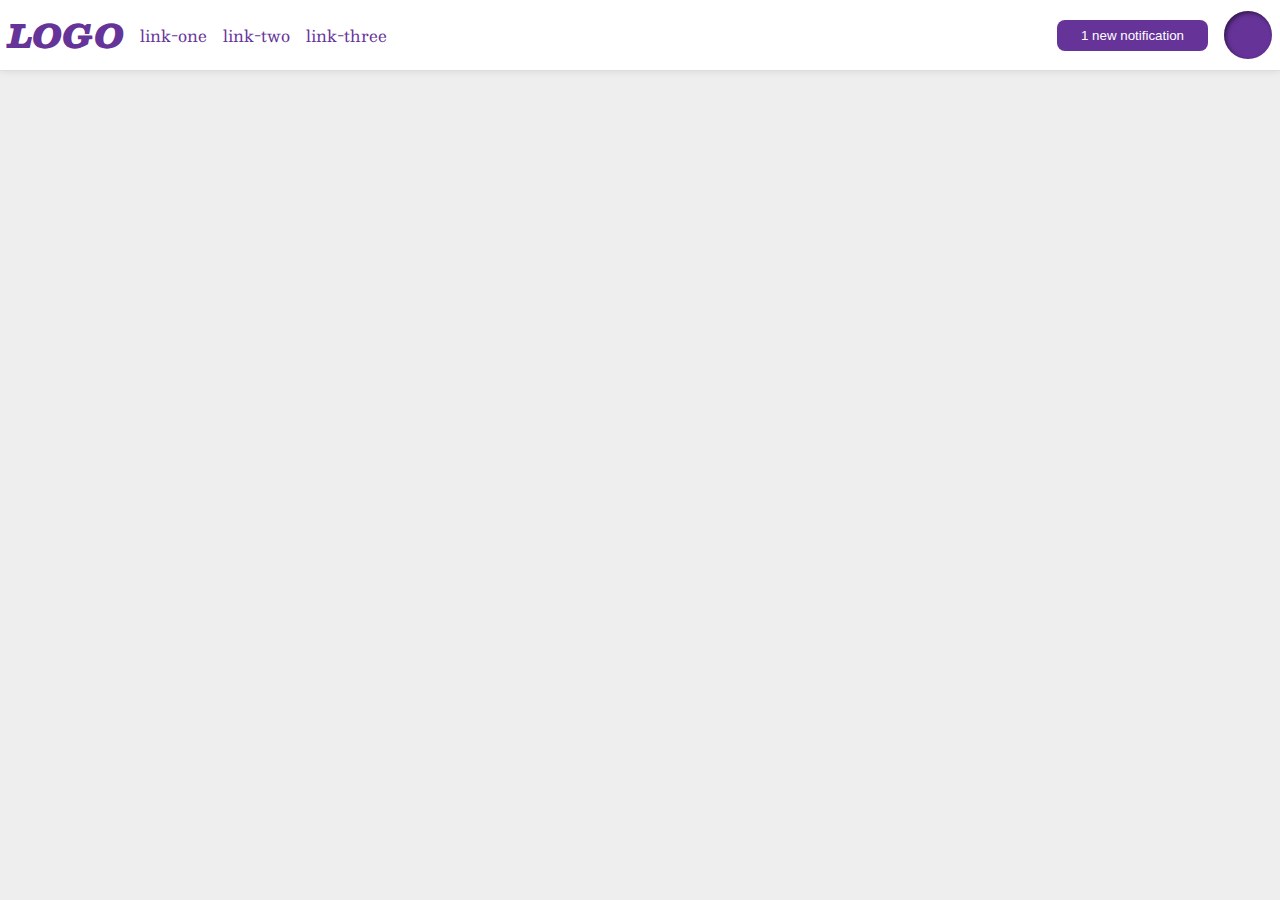
<file: flex/03-flex-header-2/index.html>
<!DOCTYPE html>
<html lang="en">
  <head>
    <meta charset="UTF-8">
    <meta http-equiv="X-UA-Compatible" content="IE=edge">
    <meta name="viewport" content="width=device-width, initial-scale=1.0">
    <title>Flex Header 2</title>
    <link rel="stylesheet" href="style.css">
  </head>
  <body>
    <div class="header">
      <div class="logo">
        LOGO
      </div>
      <ul class="links">
        <li><a href="google.com">link-one</a></li>
        <li><a href="google.com">link-two</a></li>
        <li><a href="google.com">link-three</a></li>
      </ul>
      <div class="space"></div>
      <button class="notifications">
        1 new notification
      </button>
      <div class="profile-image"></div>
    </div>
  </body>
</html>
</file>
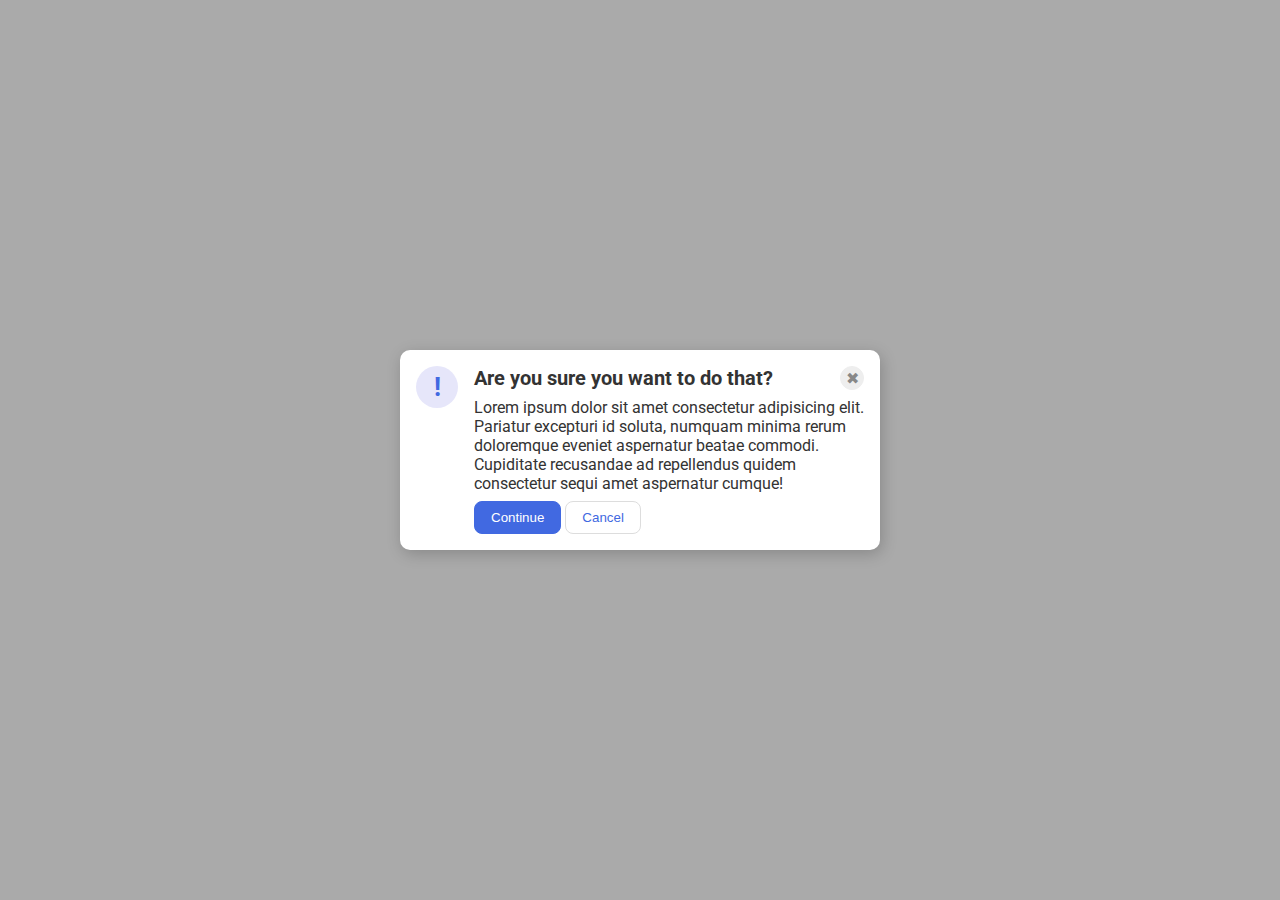
<file: flex/05-flex-modal/index.html>
<!DOCTYPE html>
<html lang="en">
  <head>
    <meta charset="UTF-8">
    <meta http-equiv="X-UA-Compatible" content="IE=edge">
    <meta name="viewport" content="width=device-width, initial-scale=1.0">
    <link rel="stylesheet" href="style.css">
    <title>Modal</title>
  </head>
  <body>
    <div class="modal">
      <div class="alert">
      <div class="icon">!</div>
    </div>
    <div class="container">
      <div class="header">Are you sure you want to do that?</div>
      
      <button class="close-button">✖</button>

      <div class="text">Lorem ipsum dolor sit amet consectetur adipisicing elit. Pariatur excepturi id soluta, numquam minima rerum doloremque eveniet aspernatur beatae commodi. Cupiditate recusandae ad repellendus quidem consectetur sequi amet aspernatur cumque!</div>

      <button class="continue">Continue</button>

      <button class="cancel">Cancel</button>
    </div>
      </div>
    </div>
  </body>
</html>
</file>
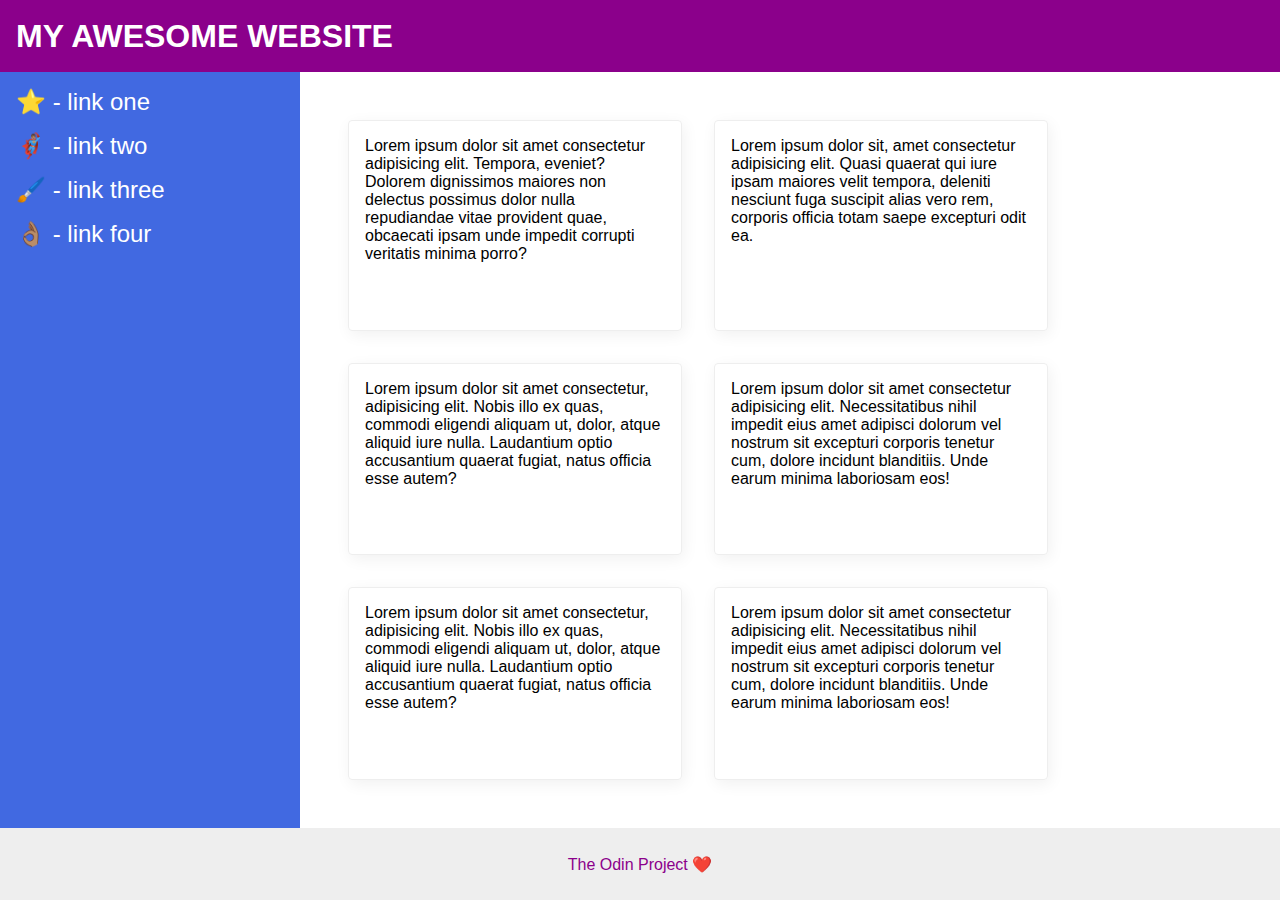
<file: flex/07-flex-layout-2/index.html>
<!DOCTYPE html>
<html lang="en">
  <head>
    <meta charset="UTF-8">
    <meta http-equiv="X-UA-Compatible" content="IE=edge">
    <meta name="viewport" content="width=device-width, initial-scale=1.0">
    <title>The Holy Grail</title>
    <link rel="stylesheet" href="style.css">
  </head>
  <body>
    <div class="header">
      MY AWESOME WEBSITE
    </div>
    <div class="main">
    <div class="sidebar">
      <ul>
        <li><a href="#">⭐ - link one</a></li>
        <li><a href="#">🦸🏽‍♂️ - link two</a></li>
        <li><a href="#">🖌️ - link three</a></li>
        <li><a href="#">👌🏽 - link four</a></li>
      </ul>
    </div>
    <div class="container">
    <div class="card">Lorem ipsum dolor sit amet consectetur adipisicing elit. Tempora, eveniet? Dolorem dignissimos maiores non delectus possimus dolor nulla repudiandae vitae provident quae, obcaecati ipsam unde impedit corrupti veritatis minima porro?</div>
    <div class="card">Lorem ipsum dolor sit, amet consectetur adipisicing elit. Quasi quaerat qui iure ipsam maiores velit tempora, deleniti nesciunt fuga suscipit alias vero rem, corporis officia totam saepe excepturi odit ea.</div>
    <div class="card">Lorem ipsum dolor sit amet consectetur, adipisicing elit. Nobis illo ex quas, commodi eligendi aliquam ut, dolor, atque aliquid iure nulla. Laudantium optio accusantium quaerat fugiat, natus officia esse autem?</div>
    <div class="card">Lorem ipsum dolor sit amet consectetur adipisicing elit. Necessitatibus nihil impedit eius amet adipisci dolorum vel nostrum sit excepturi corporis tenetur cum, dolore incidunt blanditiis. Unde earum minima laboriosam eos!</div>
    <div class="card">Lorem ipsum dolor sit amet consectetur, adipisicing elit. Nobis illo ex quas, commodi eligendi aliquam ut, dolor, atque aliquid iure nulla. Laudantium optio accusantium quaerat fugiat, natus officia esse autem?</div>
    <div class="card">Lorem ipsum dolor sit amet consectetur adipisicing elit. Necessitatibus nihil impedit eius amet adipisci dolorum vel nostrum sit excepturi corporis tenetur cum, dolore incidunt blanditiis. Unde earum minima laboriosam eos!</div>
    </div>
    </div>
    <div class="footer">
      The Odin Project ❤️
    </div>
  </body>
</html>
</file>
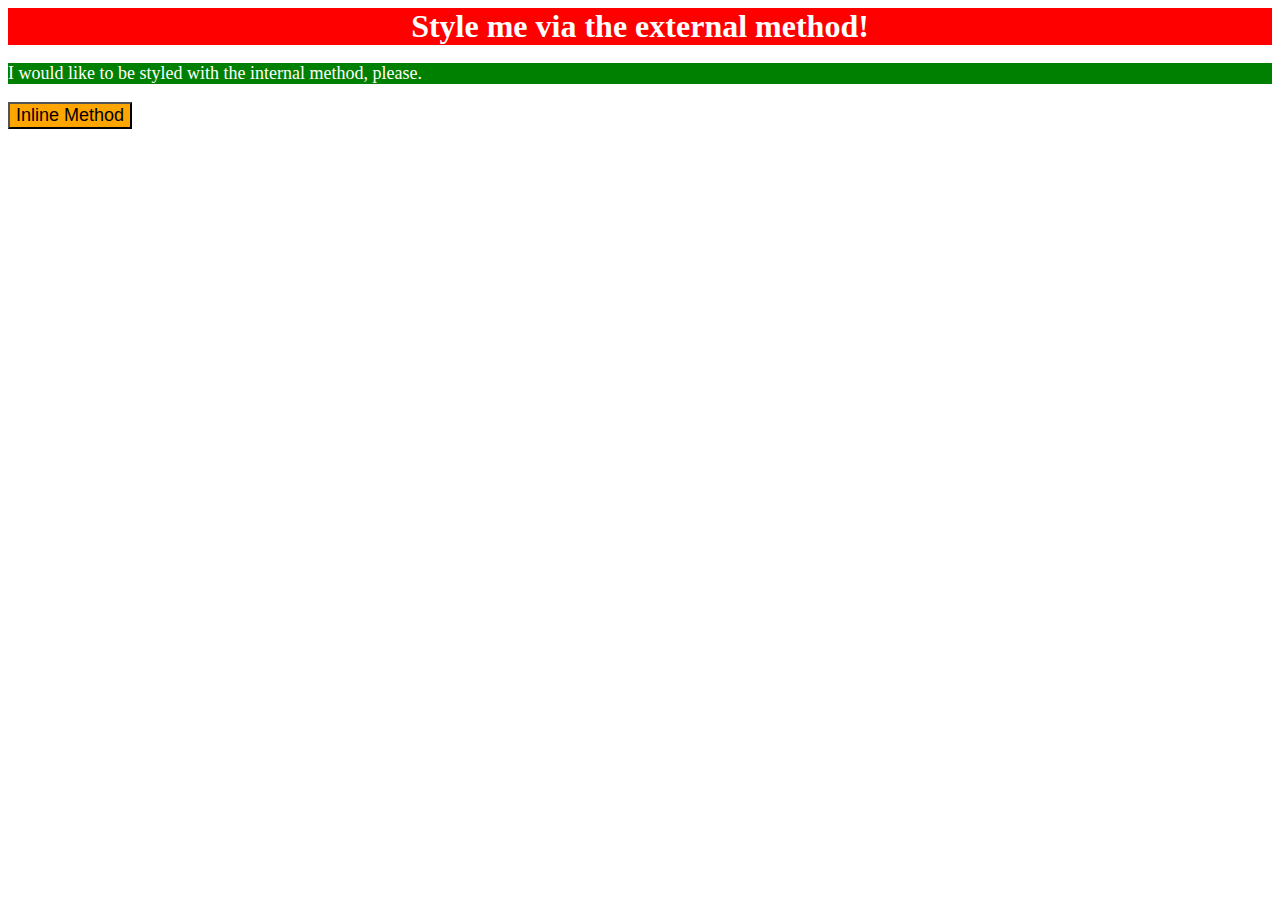
<file: foundations/01-css-methods/index.html>
<!DOCTYPE html>
<html lang="en">
  <head>
    <meta charset="UTF-8">
    <link rel="stylesheet" href="./style.css">
    <meta http-equiv="X-UA-Compatible" content="IE=edge">
    <meta name="viewport" content="width=device-width, initial-scale=1.0">
    <title>Methods for Adding CSS</title>
    <style>
      p {
        color: white;
        background-color: green;
        font-size: 18px;
      }
    </style>
  </head>
  <body>
    <div>Style me via the external method!</div>
    <p>I would like to be styled with the internal method, please.</p>
    <button style="background-color: orange; font-size: 18px;">Inline Method</button>
  </body>
</html>
</file>
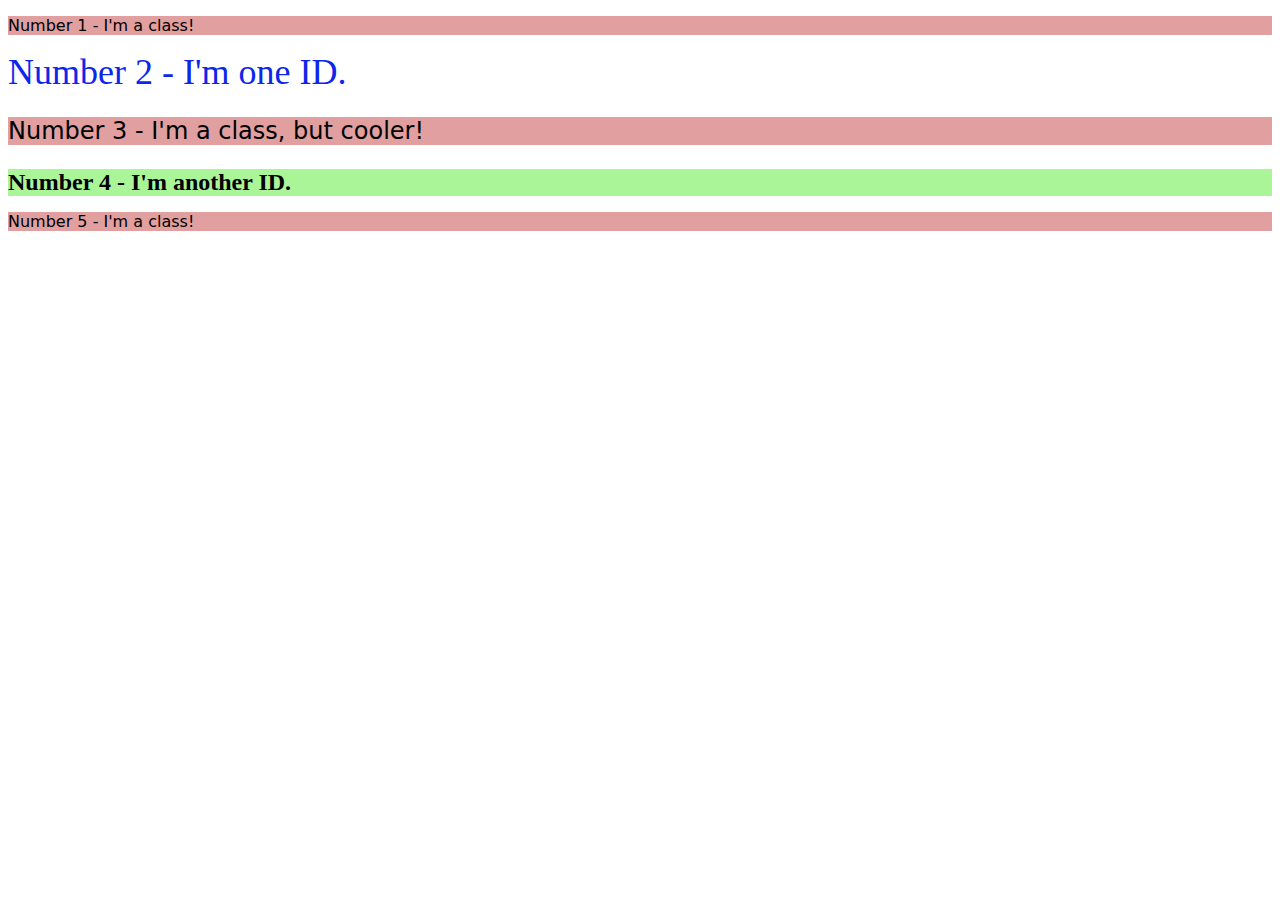
<file: foundations/02-class-id-selectors/index.html>
<!DOCTYPE html>
<html lang="en">
  <head>
    <meta charset="UTF-8">
    <meta http-equiv="X-UA-Compatible" content="IE=edge">
    <meta name="viewport" content="width=device-width, initial-scale=1.0">
    <title>Class and ID Selectors</title>
    <link rel="stylesheet" href="style.css">
  </head>
  <body>
    <p class="odd-number">Number 1 - I'm a class!</p>
    <div id="even-number">Number 2 - I'm one ID.</div>
    <p class="odd-number extra">Number 3 - I'm a class, but cooler!</p>
    <div id="even-number2">Number 4 - I'm another ID.</div>
    <p class="odd-number">Number 5 - I'm a class!</p>
  </body>
</html>
</file>
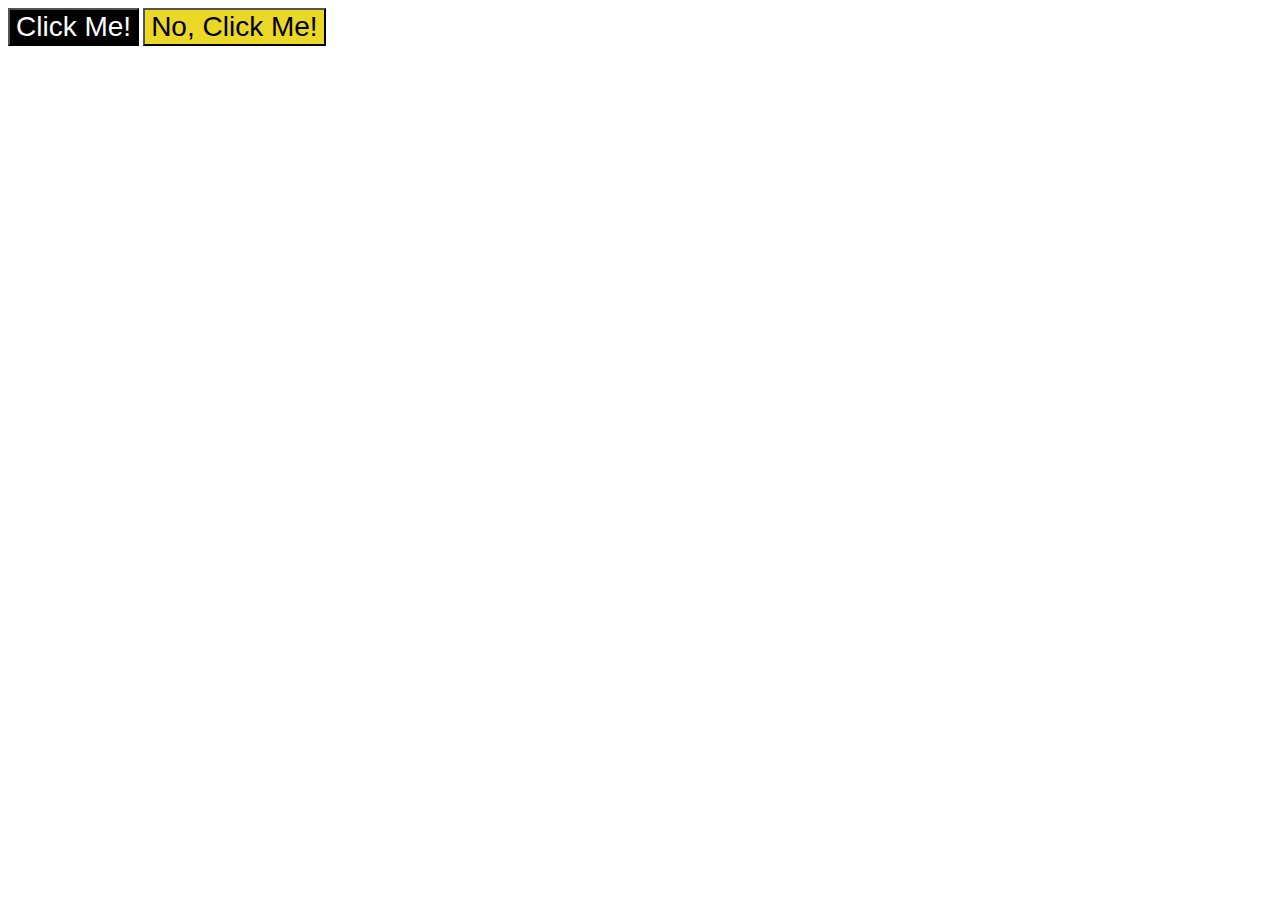
<file: foundations/03-grouping-selectors/index.html>
<!DOCTYPE html>
<html lang="en">
  <head>
    <meta charset="UTF-8">
    <meta http-equiv="X-UA-Compatible" content="IE=edge">
    <meta name="viewport" content="width=device-width, initial-scale=1.0">
    <title>Grouping Selectors</title>
    <link rel="stylesheet" href="style.css">
  </head>
  <body>
    <button class="button">Click Me!</button>
    <button class="button-2">No, Click Me!</button>
  </body>
</html>
</file>
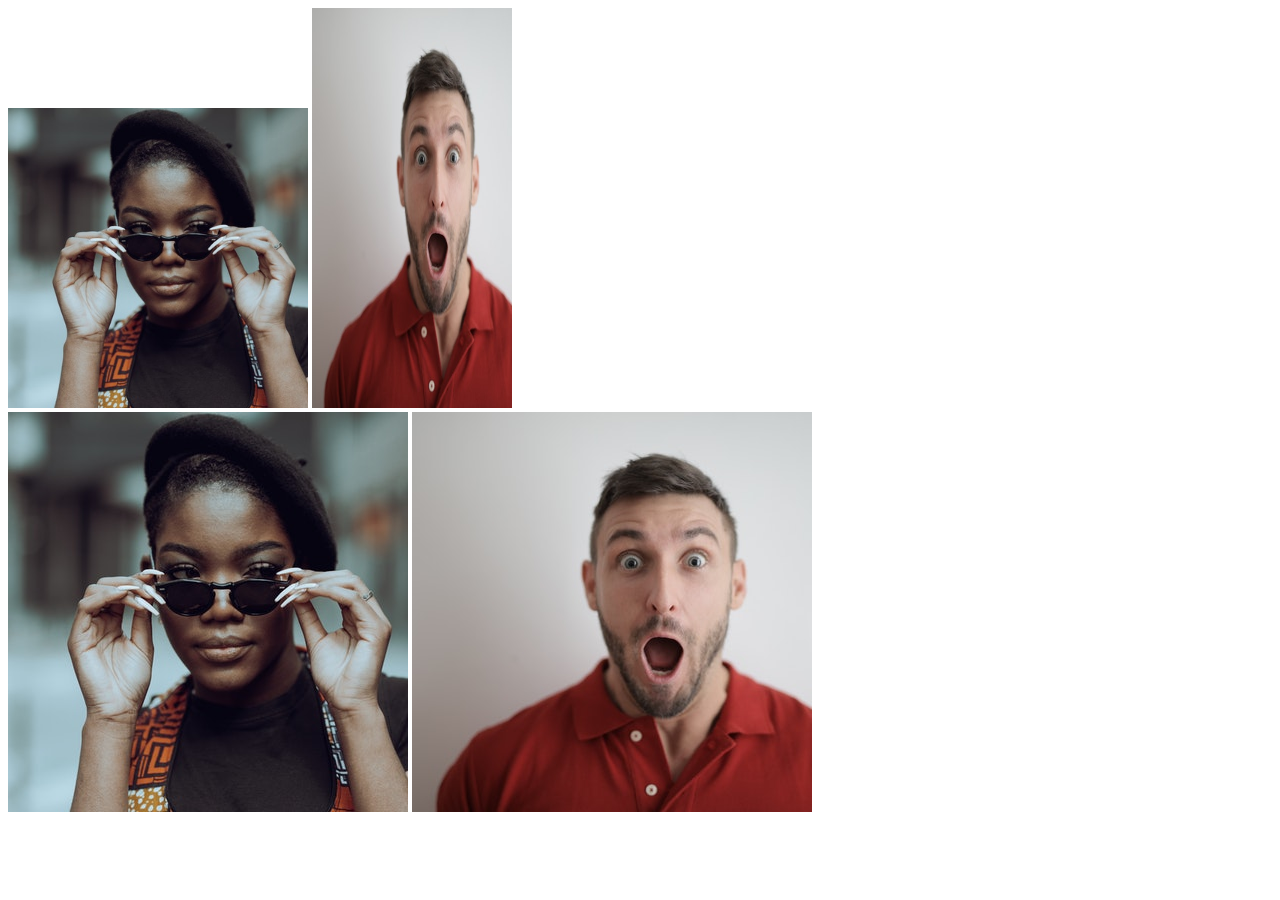
<file: foundations/04-chaining-selectors/index.html>
<!DOCTYPE html>
<html lang="en">
  <head>
    <meta charset="UTF-8">
    <meta http-equiv="X-UA-Compatible" content="IE=edge">
    <meta name="viewport" content="width=device-width, initial-scale=1.0">
    <title>Chaining Selectors</title>
    <link rel="stylesheet" href="style.css">
  </head>
  <body>
    <!-- Check image source path. Review Foundations lesson - Links and Images -->
    <!-- Use the classes BELOW this line -->
    <div>
      <img class="avatar proportioned" src="./images/pexels-katho-mutodo-8434791.jpg" alt="Woman with glasses">
      <img class="avatar distorted" src="./images/pexels-andrea-piacquadio-3777931.jpg" alt="Man with surprised expression">
    </div>
    <!-- Use the classes ABOVE this line -->
    <div>
      <img class="original proportioned" src="./images/pexels-katho-mutodo-8434791.jpg" alt="Woman with glasses">
      <img class="original distorted" src="./images/pexels-andrea-piacquadio-3777931.jpg" alt="Man with surprised expression">
    </div>
  </body>
</html>
</file>
<file: flex/03-flex-header-2/style.css>
/* this is some magical font-importing.  
you'll learn about it later. */
@import url('https://fonts.googleapis.com/css2?family=Besley:ital,wght@0,400;1,900&display=swap');

body {
  margin: 0;
  background: #eee;
  font-family: Besley, serif;
  display: flex;
}

.header {
  background: white;
  border-bottom: 1px solid #ddd;
  box-shadow: 0 0 8px rgba(0,0,0,.1);
  display: flex;
  justify-content: space-between;
  align-items: center;
  padding: 8px;
  flex: 1;
}

.profile-image {
  background: rebeccapurple;
  box-shadow: inset 2px 2px 4px rgba(0,0,0,.5);
  border-radius: 50%;
  width: 48px;
  height: 48px;
  margin-left: 16px;
}

.logo {
  color: rebeccapurple;
  font-size: 32px;
  font-weight: 900;
  font-style: italic;
  padding-right: 16px;
}

button {
  border: none;
  border-radius: 8px;
  background: rebeccapurple;
  color: white;
  padding: 8px 24px;
  gap: 8px;
}

a {
  /* this removes the line under our links */
  text-decoration: none;
  color: rebeccapurple;
}

ul {
  list-style-type: none;
  display: flex;
  justify-content: space-between;
  align-items: center;
  padding: 0;
  margin: 0;
  gap: 16px;
}

.space {
  display: flex;
  flex: 1;
}
</file>
<file: flex/05-flex-modal/style.css>
@import url('https://fonts.googleapis.com/css2?family=Roboto:wght@400;700&display=swap');

html, body {
  height: 100%;
}

body {
  font-family: Roboto, sans-serif;
  margin: 0;
  background: #aaa;
  color: #333;
  /* I'll give you this one for free lol */
  display: flex;
  align-items: center;
  justify-content: center;
}

.modal {
  background: white;
  width: 480px;
  border-radius: 10px;
  box-shadow: 2px 4px 16px rgba(0,0,0,.2);
  display: flex;
  padding: 16px 0px;
}

.icon {
  color: royalblue;
  font-size: 26px;
  font-weight: 700;
  background: lavender;
  width: 42px;
  height: 42px;
  border-radius: 50%;
  display: flex;
  align-items: center;
  justify-content: center;
  margin: 0px 16px 16px 16px;
}

.close-button {
  background: #eee;
  border-radius: 50%;
  color: #888;
  font-weight: 400;
  font-size: 16px;
  height: 24px;
  width: 24px;
  display: flex;
  align-items: center;
  justify-content: center;
  border: 1px solid #eee;
  padding: 0;
  margin: 0px 16px;
}

button {
  cursor: pointer;
  padding: 8px 16px;
  border-radius: 8px;
}

button.continue {
  background: royalblue;
  border: 1px solid royalblue;
  color: white;
  margin-right: 4px;
}

button.cancel {
  background: white;
  border: 1px solid #ddd;
  color: royalblue;
  align-self: flex-end;
}

.container {
  display: flex;
  flex-wrap: wrap;
}

.alert {
  display: flex;
}

.header {
  font-weight: bold;
  font-size: 20px;
  margin-right: auto;
}

.text {
  margin: 8px 0px;
}
</file>
<file: flex/07-flex-layout-2/style.css>
body {
  font-family: -apple-system, BlinkMacSystemFont, 'Segoe UI', Roboto, Oxygen, Ubuntu, Cantarell, 'Open Sans', 'Helvetica Neue', sans-serif;
  margin: 0;
  min-height: 100vh;
  display: flex;
  flex-direction: column;
}

.header {
  height: 72px;
  background: darkmagenta;
  color: white;
  font-size: 32px;
  font-weight: 900;
  display: flex;
  align-items: center;
  padding-left: 16px;
}

.footer {
  height: 72px;
  background: #eee;
  color: darkmagenta;
  display: flex;
  justify-content: center;
  align-items: center;
}

.sidebar {
  width: 300px;
  background: royalblue;
  box-sizing: border-box;
  flex-shrink: 0;
  padding: 16px;
}

.card {
  border: 1px solid #eee;
  box-shadow: 2px 4px 16px rgba(0,0,0,.06);
  border-radius: 4px;
  padding: 16px;
  margin: 16px;
  width: 300px;
}

.main {
  display: flex;
  flex: auto;
}

a {
  font-size: 24px;
  color: white;
  text-decoration: none;
}

.container {
  display: flex;
  flex-wrap: wrap;
  padding: 32px;
}

ul {
  list-style-type: none;
  margin: 0;
  padding: 0;
}

li {
  margin-bottom: 16px;
}
</file>
<file: foundations/01-css-methods/style.css>
div {
    color: white;
    background-color: red;
    font-size: 32px;
    text-align: center;
    font-weight: bold;
}
</file>
<file: foundations/02-class-id-selectors/style.css>
.odd-number {
    background-color: #e29f9f;
    font-family: "Verdana", "DejaVu Sans", sans-serif;
}

.odd-number.extra {
    font-size: 24px;
}

#even-number {
    color: #0c26eb;
    font-size: 36px;
}

#even-number2 {
    background-color: #aaf598;
    font-size: 24px;
    font-weight: bold;
}
</file>
<file: foundations/03-grouping-selectors/style.css>
.button,
.button-2 {
    font-size: 28px;
    font-family: "Helvetica", "Times New Roman", sans-serif;
}

.button {
    background-color: rgb(0, 0, 0);
    color: rgb(255,255,255);
}

.button-2 {
    background-color: rgb(235, 215, 37);
}
</file>
<file: foundations/04-chaining-selectors/style.css>
/* Add CSS Styling */
.avatar.proportioned {
    width: 300px;
    height: auto;
}

.avatar.distorted {
    width: 200px;
    height: 400px;
}
</file>
